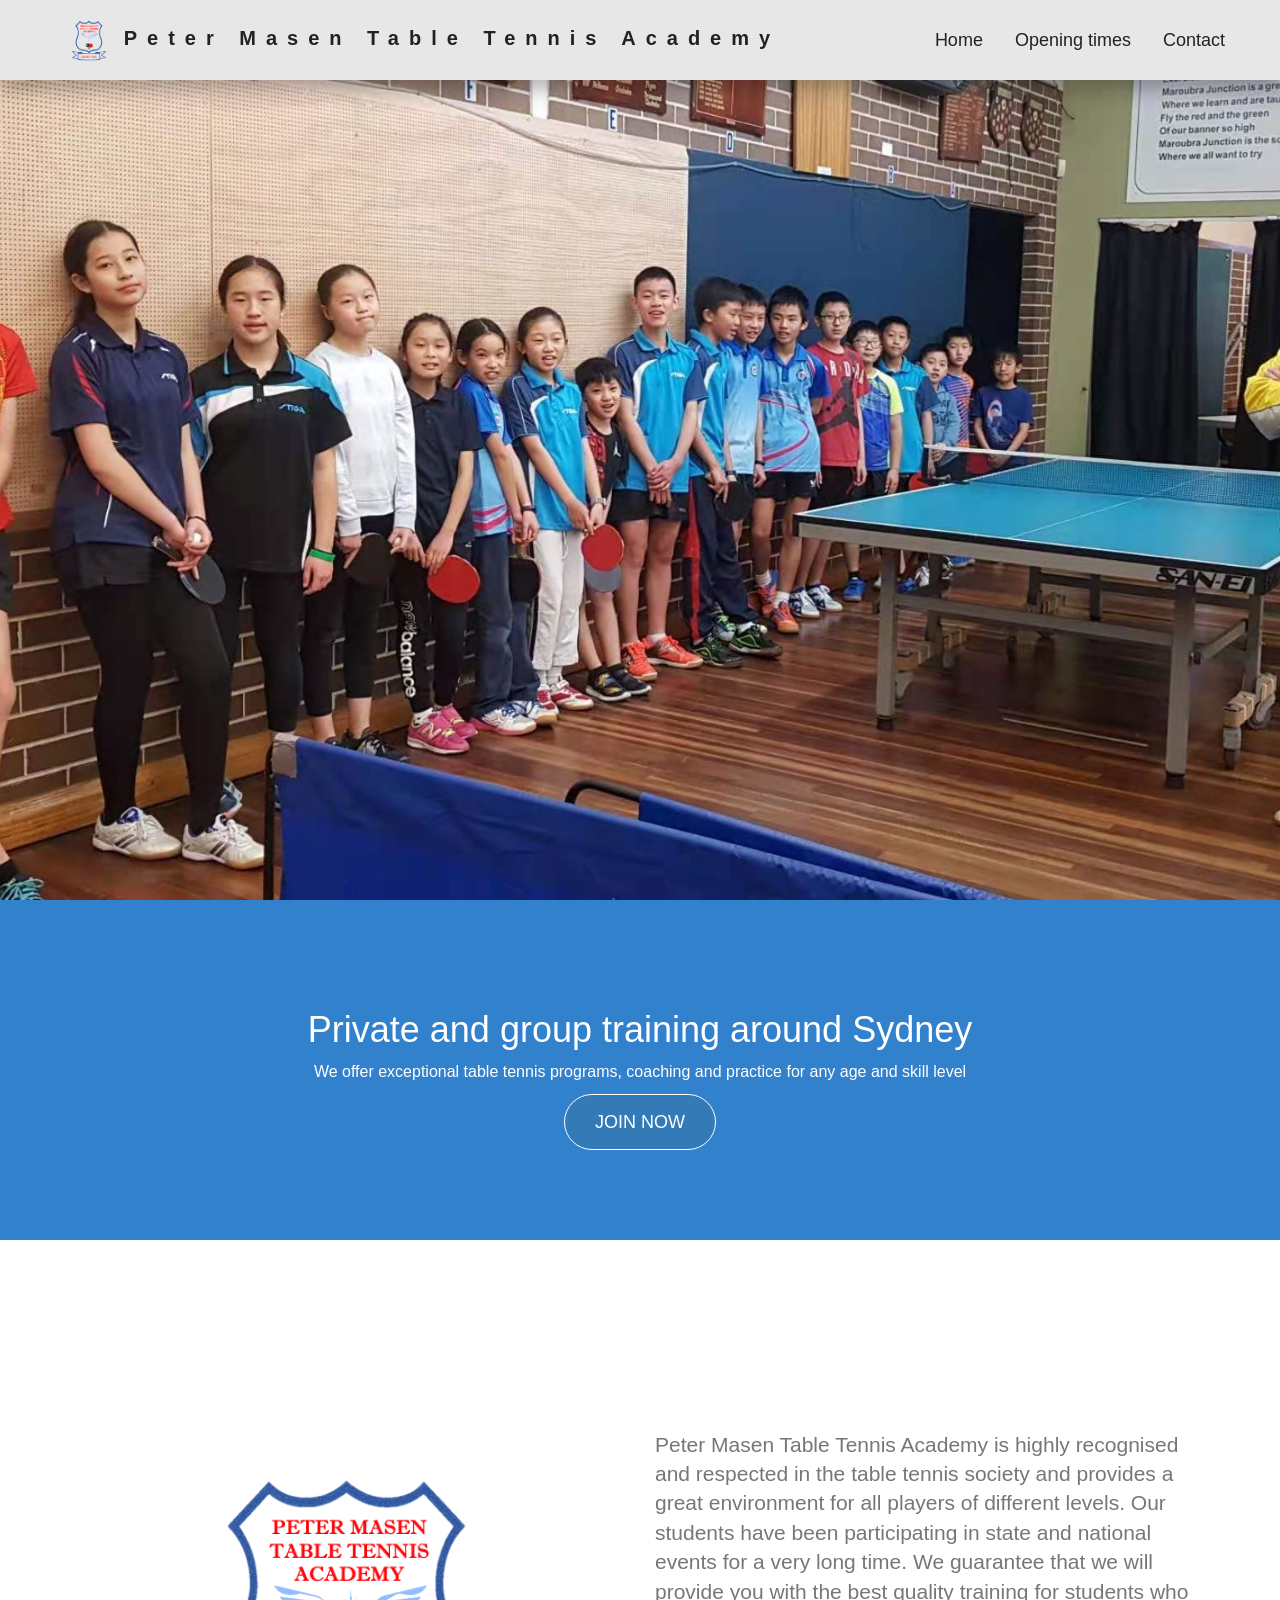
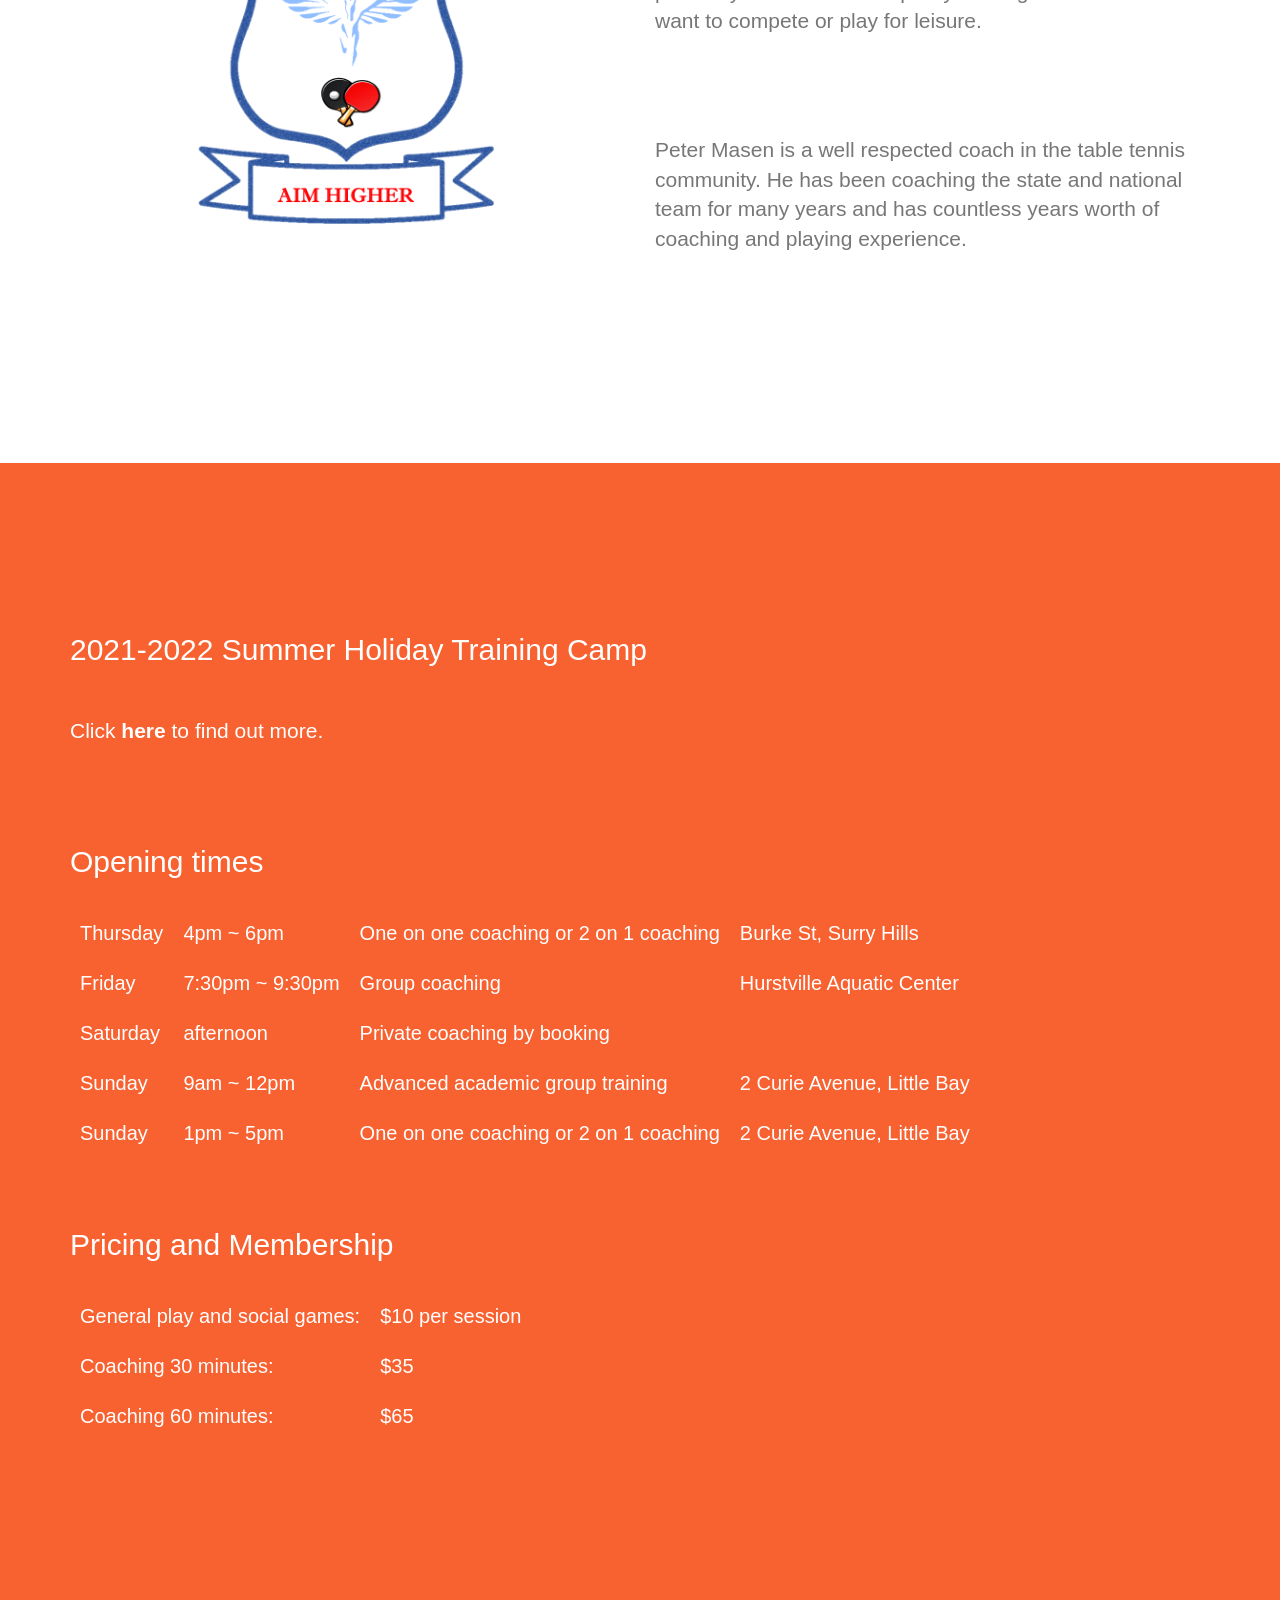
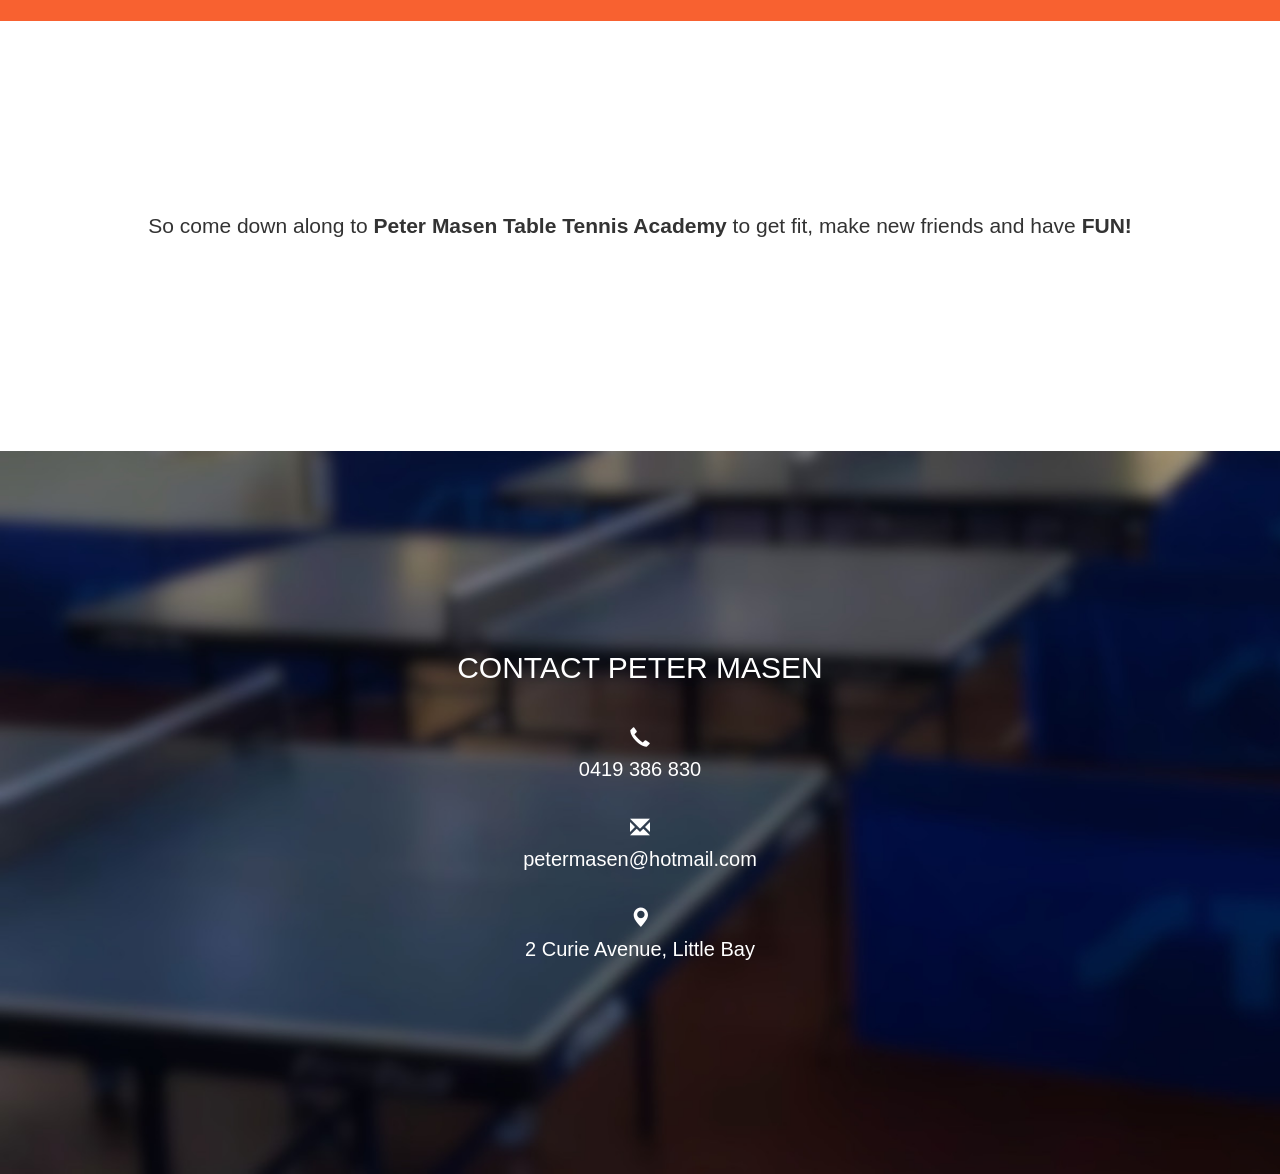
<file: index.html>
<!DOCTYPE html>
<!-- Template by Quackit.com -->
<!-- Images by various sources under the Creative Commons CC0 license and/or the Creative Commons Zero license. 
Although you can use them, for a more unique website, replace these images with your own. -->

<html lang="en">
	<head>
		<meta charset="utf-8">
		<meta http-equiv="X-UA-Compatible" content="IE=edge">
		<meta name="viewport" content="width=device-width, initial-scale=1">
		<!-- The above 3 meta tags *must* come first in the head; any other head content must come *after* these tags -->

		<title>Peter Masen Table Tennis Academy</title>

		<!-- Bootstrap Core CSS -->
		<link href="css/bootstrap.min.css" rel="stylesheet">

		<!-- Custom CSS: You can use this stylesheet to override any Bootstrap styles and/or apply your own styles -->
		<link href="css/custom.css" rel="stylesheet">
		
		<link rel="shortcut icon" type="image/x-icon" href="images/icon.png" />
		
		<!-- HTML5 Shim and Respond.js IE8 support of HTML5 elements and media queries -->
		<!-- WARNING: Respond.js doesn't work if you view the page via file:// -->
		<!--[if lt IE 9]>
			<script src="https://oss.maxcdn.com/libs/html5shiv/3.7.0/html5shiv.js"></script>
			<script src="https://oss.maxcdn.com/libs/respond.js/1.4.2/respond.min.js"></script>
		<![endif]-->

		<!-- Custom Fonts from Google -->
		<!--<link href='http://fonts.googleapis.com/css?family=Open+Sans:300italic,400italic,600italic,700italic,800italic,400,300,600,700,800' rel='stylesheet' type='text/css'>-->
		
	</head>

	<body>

		<!-- Navigation -->
		<nav id="siteNav" class="navbar navbar-default navbar-fixed-top" role="navigation">
			<div class="container">
				<!-- Logo and responsive toggle -->
				<div class="navbar-header">
					<button type="button" class="navbar-toggle" data-toggle="collapse" data-target="#navbar">
						<span class="sr-only">Toggle navigation</span>
						<span class="icon-bar"></span>
						<span class="icon-bar"></span>
						<span class="icon-bar"></span>
					</button>
					<a class="navbar-brand" href="#content_0">
						<!--<span class="glyphicon glyphicon-fire"></span>-->
						<span><img src="images/icon.png" style="height: 50px;" class="icon"></span>
						Peter Masen Table Tennis Academy
					</a>
				</div>
				<!-- Navbar links -->
				<div class="collapse navbar-collapse" id="navbar">
					<ul class="nav navbar-nav navbar-right">
						<li>
							<a href="#content_0">Home</a>
						</li>
						<li>
							<a href="#content_3">Opening times</a>
						</li>
						<li>
							<a href="#contact">Contact</a>
						</li>
					</ul>
				</div>
			</div>
		</nav>

		<!-- Header -->
		<header class="content" id="content_0">
			
		</header>

		<!-- Content 0 -->
		<section class="content" id="content_1">
			<div class="container">
				<div class="header-content header-content-inner" style="font-color: black">
					<h1>Private and group training around Sydney</h1>
					<p>We offer exceptional table tennis programs, coaching and practice for any age and skill level</p>
					<a href="#content_3" class="btn btn-primary btn-lg">Join now</a>
				</div>
			</div>
		</section>
		
		
		<!-- Content 1 -->
		<section class="content" id="content_2">
			<div class="container">
				<div class="row">
					<div class="col-sm-6">
						<img class="img-responsive center-block" src="images/icon.png" style="width: 60%">
					</div>
					<div class="col-sm-6">
						<!--<h2 class="section-header">Best in Class</h2>-->
						<p class="lead text-muted">Peter Masen Table Tennis Academy is highly recognised and respected in the table tennis society and provides a great environment for all players of different levels. Our students have been participating in state and national events for a very long time. We guarantee that we will provide you with the best quality training for students who want to compete or play for leisure.</p>
						<p class="lead text-muted">Peter Masen is a well respected coach in the table tennis community. He has been coaching the state and national team for many years and has countless years worth of coaching and playing experience.</p>
						<!--<a href="#" class="btn btn-primary btn-lg">Classify It</a>-->
					</div>                
				</div>
			</div>
		</section>

		<!-- Content 2 -->
		 <section class="content" id="content_3">
			<div class="container" style="overflow-x: auto;">
				<h2 class="section-header">2021-2022 Summer Holiday Training Camp</h2>
				<p class="lead">Click <b><a href="documents/PMTTA 2021_2022 SUMMER HOLIDAY TRAINING CAMP.docx" download>here</a></b> to find out more.</p>
				<br>

				<h2 class="section-header">Opening times</h2>
				<table class="pricing">
					<tr>
						<td>Thursday</td>
						<td>4pm ~ 6pm</td>
						<td>One on one coaching or 2 on 1 coaching</td>
						<td><a href="https://www.google.com/maps/place/St+Sophia+%26+Three+Daughters+Greek+Orthodox+Church,+Surry+Hills/@-33.8822319,151.216471,19.4z/data=!4m5!3m4!1s0x6b12ae1a1f226ec3:0xaadb50b78cfca9e0!8m2!3d-33.8819194!4d151.2162717">Burke St, Surry Hills</a></td>
					</tr>
					<tr>
						<td>Friday</td>
						<td>7:30pm ~ 9:30pm</td>
						<td>Group coaching</td>
						<td><a href="https://www.google.com/maps/place/Hurstville+Aquatic+Leisure+Centre/@-33.9628418,151.0890973,17z/data=!3m1!4b1!4m5!3m4!1s0x1b4f1f013ee2cfb:0xa30612a2f945ba24!8m2!3d-33.9628418!4d151.091286">Hurstville Aquatic Center</a></td>
					</tr>
					<tr>
						<td>Saturday</td>
						<td>afternoon</td>
						<td>Private coaching by booking</td>
					</tr>
					<tr>
						<td>Sunday</td>
						<td>9am ~ 12pm</td>
						<td>Advanced academic group training</td>
						<td><a href="https://www.google.com/maps/place/2+Curie+Ave,+Little+Bay+NSW+2036">2 Curie Avenue, Little Bay</a></td>
					</tr>
					<tr>
						<td>Sunday</td>
						<td>1pm ~ 5pm</td>
						<td>One on one coaching or 2 on 1 coaching</td>
						<td><a href="https://www.google.com/maps/place/2+Curie+Ave,+Little+Bay+NSW+2036">2 Curie Avenue, Little Bay</a></td>
					</tr>
				</table>
				<br>

				<h2 class="section-header">Pricing and Membership</h2>
				<table class="pricing">
					<tr>
						<td>General play and social games:</td>
						<td>$10 per session</td>
					</tr>
					<tr>
						<td>Coaching 30 minutes:</td>
						<td>$35</td>
					</tr>
					<tr>
						<td>Coaching 60 minutes:</td>
						<td>$65</td>
					</tr>
				</table>
			</div>
		</section>
		
		<!-- Content 3 -->
		<section class="content" id="content_4">
			<div class="container">
				<p class="lead">So come down along to <b>Peter Masen Table Tennis Academy</b> to get fit, make new friends and have <b>FUN!</b></p>    
				</div>
			</div>
		</section>
		
		<!-- Footer -->
		<footer class="page-footer">
		
			<!-- Contact Us -->
			<div class="contact" id="contact">
				<div class="container">
					<h2 class="section-heading">CONTACT PETER MASEN</h2>
					<br>
					<p><span class="glyphicon glyphicon-earphone"></span><br>0419 386 830</p>
					<br>
					<p><span class="glyphicon glyphicon-envelope"></span><br>petermasen@hotmail.com</p>
					<br>
					<p><span class="glyphicon glyphicon-map-marker"></span><br><a href="https://www.google.com/maps/place/2+Curie+Ave,+Little+Bay+NSW+2036">2 Curie Avenue, Little Bay</a></p>
				</div>
			</div>
		</footer>

		<!-- jQuery -->
		<script src="js/jquery-1.11.3.min.js"></script>

		<!-- Bootstrap Core JavaScript -->
		<script src="js/bootstrap.min.js"></script>

		<!-- Plugin JavaScript -->
		<script src="js/jquery.easing.min.js"></script>
		
		<!-- Custom Javascript -->
		<script src="js/custom.js"></script>

	</body>

</html>
</file>
<file: css/custom.css>
html,
body {
    width: 100%;
    height: 100%;
    font-family: 'Open Sans','Helvetica Neue',Arial,sans-serif;
}

a, a:focus {
    color: white;
	text-decoration: none;
    -webkit-transition: all .35s;
    -moz-transition: all .35s;
    transition: all .35s;
}

a:hover {
    color: yellowgreen;
	text-decoration: none;
}

p {
    font-size: 16px;
    line-height: 1.5;
}

header {
    position: relative;
    width: 100%;
    min-height: auto;
    text-align: center;
    color: #fff;
    background-position: center;
    -webkit-background-size: cover;
    -moz-background-size: cover;
    background-size: cover;
    -o-background-size: cover;
}

* {
	transition-duration: 1s;
}

header .header-content {
    position: relative;
    width: 100%;
    padding: 100px 15px 70px;
    text-align: center;
}

header .header-content .header-content-inner h1 {
    margin-top: 0;
    margin-bottom: 20px;
    font-size: 50px;
    font-weight: 300;
}

header .header-content .header-content-inner p {
    margin-bottom: 50px;
    font-size: 16px;
    font-weight: 300;
    color: rgba(255,255,255,.7);
}

@media(min-width:1000px) {
    header {
        min-height: 100%;
    }

    header .header-content {
        position: absolute;
        top: 50%;
        padding: 0 50px;
        -webkit-transform: translateY(-50%);
        -ms-transform: translateY(-50%);
        transform: translateY(-50%);
    }

    header .header-content .header-content-inner {
        margin-right: auto;
        margin-left: auto;
        max-width: 1000px;
    }

	header .header-content .header-content-inner h1 {
    	font-size: 70px;
	}

    header .header-content .header-content-inner p {
        margin-right: auto;
        margin-left: auto;
        max-width: 80%;
        font-size: 18px;
    }
}

td {
	padding: 10px;
	font-size: 20px;
}
.section-heading {
    margin-top: 0;
    margin-bottom: 20px;
}


.content {
    padding: 150px 0px;
}

#content_0 {
	background-attachment: fixed;
}
#content_1 {
	color: #fff;
    background-color: #3281cd;
    padding: 90px 0;
    text-align: center;
}

#content_2 {
	
}

#content_3 {
	color: #fff;
    #background-color: #444;
background-color: #f86130;
}

#content_4 {
	text-align: center;
}

.page-footer {
	text-align: center;
	color: #fff;
	background-image: url('../images/tables_2.jpg');
	background-size: cover;
}

.contact {
	padding: 200px 0px;
}

.contact p {
	font-size: 20px;
	font-weight: 300;
}

.page-footer .small-print {
	padding: 40px 0 30px;
	font-weight: 300;
	font-size: 15px;
}

.pricing {
	margin: 30px 0px;
	font-size: 16px;
    line-height: 1.5;
}

.profile-container {
	float: left;
	width: 33.3%;
	margin-bottom: 16px;
	padding: 0 8px;
}


@media screen and (max-width: 650px) {
	.profile-container {
		width: 100%;
		display: block;
	}
}

.profile-picture {
	padding: 5px;
	border-radius: 20px;
	width: 90%;
}

.icon {
	height: 60px;
}

.lead, .img-responsive{
	padding: 40px 0px 40px 0px;
}


.navbar-default {
	height: 80px;
	box-shadow: 0px 9px 20px 0px rgba(0,0,0,0.3);
	background-color: #e7e7e7;
}

.navbar-default .navbar-collapse {
	background-color: #e7e7e7;
}

.navbar-default .navbar-toggle {
	height: 50px;
}

.navbar-default .navbar-brand {
	height: 80px;
	color: #222;
	font-size: 20px;
	font-weight: 600;
}

.navbar-default .nav >li>a {
	height: 80px;
	color: #222;
	padding: 30px 0px 30px 32px;
	font-size: 18px;
}

.navbar-default .navbar-brand:hover,
.navbar-default .nav >li>a:hover {
	color: yellowgreen;
}

.navbar-default .navbar-brand:focus,
.navbar-default .nav >li>a:focus {
	color: yellowgreen;
}

@media(min-width:1234px) {
	.navbar-default .navbar-brand {
		letter-spacing: 0.5em;
	}

	.navbar-default.affix .navbar-brand {
		letter-spacing: 0em;
	}
}

@media(max-width:473px) {
	.navbar-default .navbar-brand {
		font-size: 15px;
	}
}

@media(max-width:385px) {
	.navbar-default .navbar-brand {
		font-size: 12px;
	}
	.navbar-default .navbar-brand span {
		display: none;
	}
}

.btn-default {
    border-color: #fff;
    color: #222;
    background-color: #fff;
    -webkit-transition: all .35s;
    -moz-transition: all .35s;
    transition: all .35s;
}

.btn-default:hover,
.btn-default:focus,
.btn-default.focus,
.btn-default:active,
.btn-default.active,
.open > .dropdown-toggle.btn-default {
    border-color: #eee;
    color: #222;
    background-color: #eee;
}

.btn-default:active,
.btn-default.active,
.open > .dropdown-toggle.btn-default {
    background-image: none;
}

.btn-default.disabled,
.btn-default[disabled],
fieldset[disabled] .btn-default,
.btn-default.disabled:hover,
.btn-default[disabled]:hover,
fieldset[disabled] .btn-default:hover,
.btn-default.disabled:focus,
.btn-default[disabled]:focus,
fieldset[disabled] .btn-default:focus,
.btn-default.disabled.focus,
.btn-default[disabled].focus,
fieldset[disabled] .btn-default.focus,
.btn-default.disabled:active,
.btn-default[disabled]:active,
fieldset[disabled] .btn-default:active,
.btn-default.disabled.active,
.btn-default[disabled].active,
fieldset[disabled] .btn-default.active {
    border-color: #fff;
    background-color: #fff;
}

.btn-default .badge {
    color: #fff;
    background-color: #222;
}

.btn-primary {
    border-color: white;
    color: #fff;
    -webkit-transition: all .35s;
    -moz-transition: all .35s;
    transition: all .35s;
}

.btn-primary:hover,
.btn-primary:focus,
.btn-primary.focus,
.btn-primary:active,
.btn-primary.active,
.open > .dropdown-toggle.btn-primary {
    color: #fff;
	border-color: white;
    background-color: #28639c;
}

.btn-primary:active,
.btn-primary.active,
.open > .dropdown-toggle.btn-primary {
    background-image: none;
}

.btn-primary.disabled,
.btn-primary[disabled],
fieldset[disabled] .btn-primary,
.btn-primary.disabled:hover,
.btn-primary[disabled]:hover,
fieldset[disabled] .btn-primary:hover,
.btn-primary.disabled:focus,
.btn-primary[disabled]:focus,
fieldset[disabled] .btn-primary:focus,
.btn-primary.disabled.focus,
.btn-primary[disabled].focus,
fieldset[disabled] .btn-primary.focus,
.btn-primary.disabled:active,
.btn-primary[disabled]:active,
fieldset[disabled] .btn-primary:active,
.btn-primary.disabled.active,
.btn-primary[disabled].active,
fieldset[disabled] .btn-primary.active {
    border-color: yellowgreen;
    background-color: yellowgreen;
}

.btn-primary .badge {
    color: yellowgreen;
    background-color: #fff;
}


.btn {
    border-radius: 300px;
    text-transform: uppercase;
}

.btn-lg {
    padding: 15px 30px;
}

::-moz-selection {
    text-shadow: none;
    color: #fff;
    background: #222;
}

::selection {
    text-shadow: none;
    color: #fff;
    background: #222;
}

img::selection {
    color: #fff;
    background: 0 0;
}

img::-moz-selection {
    color: #fff;
    background: 0 0;
}

.text-primary {
    color: yellowgreen;
}

.bg-primary {
    background-color: yellowgreen;
}


/*
.promo,
.promo h3,
.promo a:link,
.promo a:visited,
.promo a:hover,
.promo a:active {
    color: white;
	text-shadow: 0px 0px 40px black;
    text-decoration: none;
}

.promo-item {
    height: 200px;
    line-height: 180px;
    text-align: center;
	background-size: cover;
	background-position: 50% 50%;
}

.promo-item:hover {
    background-size: 110%; 
    border: 10px solid rgba(255,255,255,0.3);
    line-height: 160px;
}

.promo-item h3 {
    font-size: 40px;
    display: inline-block;
    vertical-align: middle;
}

.item-1 {
	background: url('../images/writing.jpg');
}
	
.item-2 {
	background: url('../images/concert.jpg');
}
	
.item-3 {
	background: url('../images/pencil_sharpener.jpg');
}
*/
</file>
